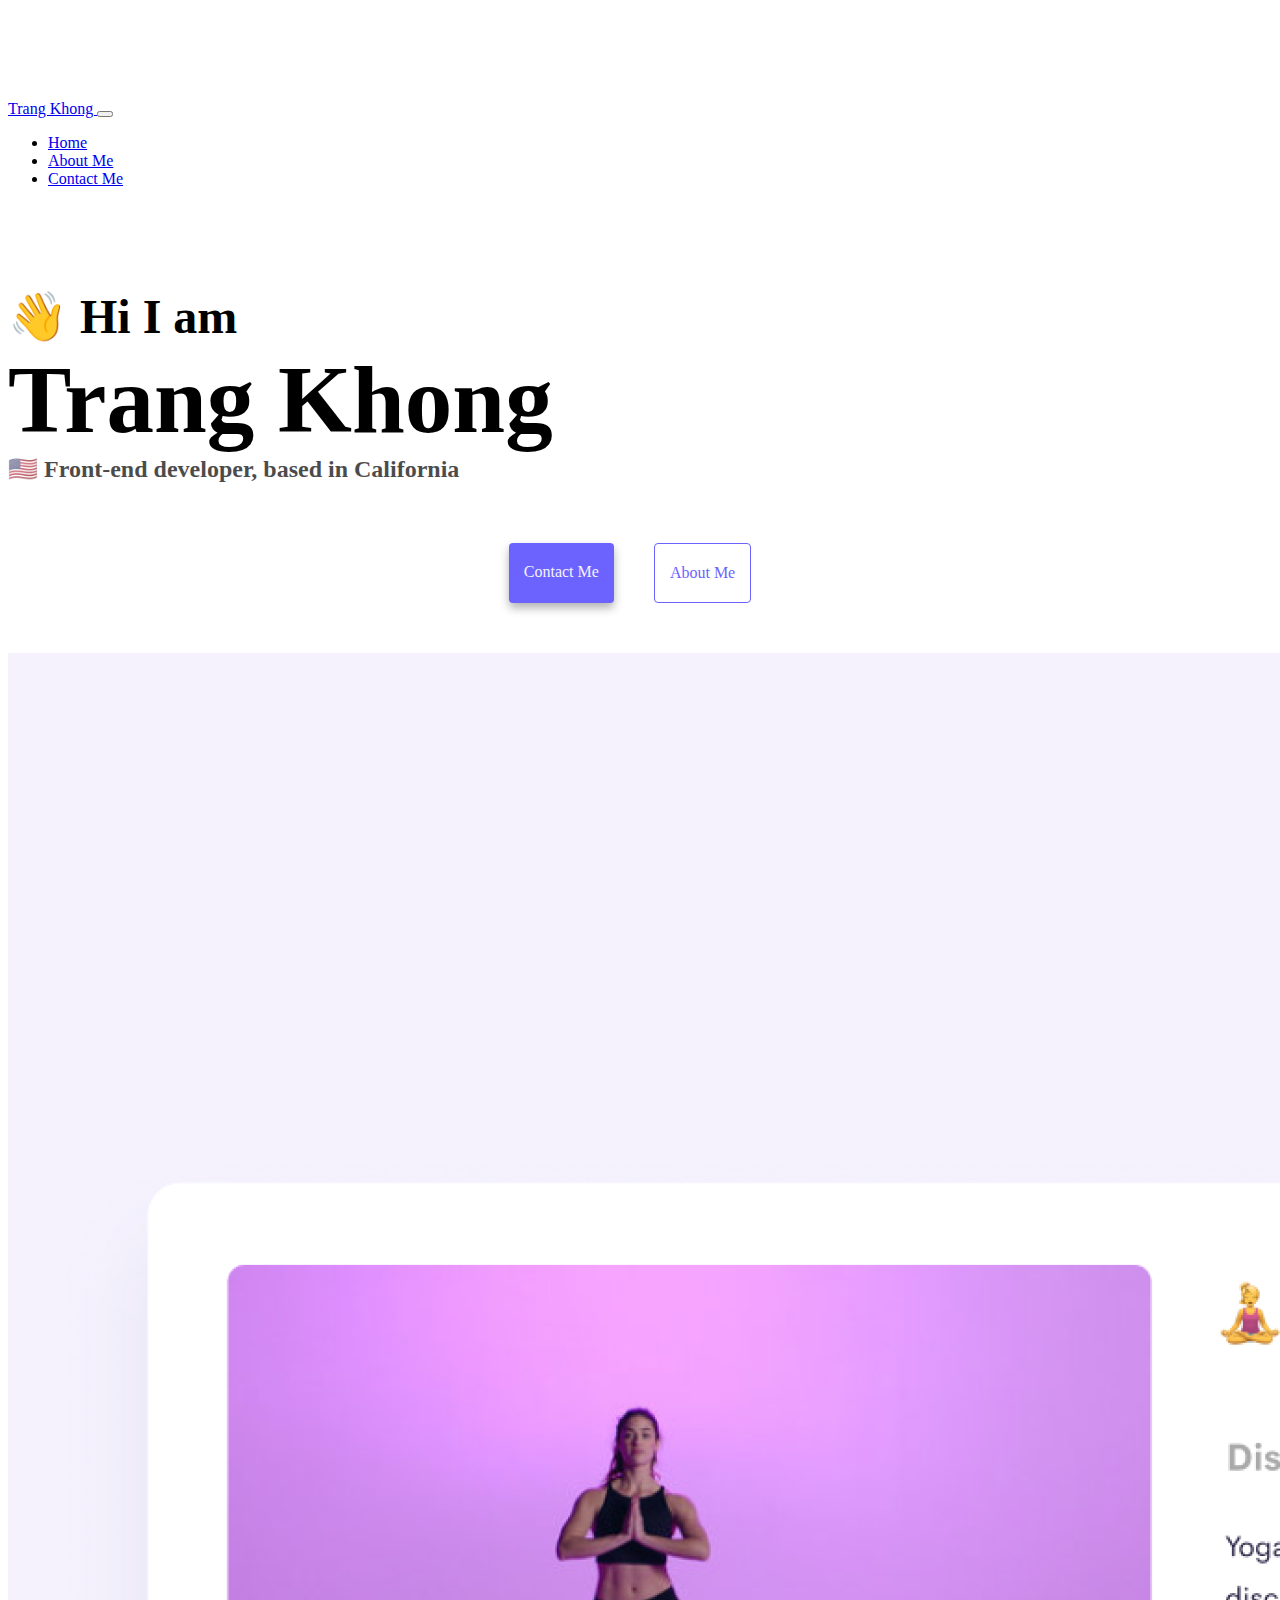
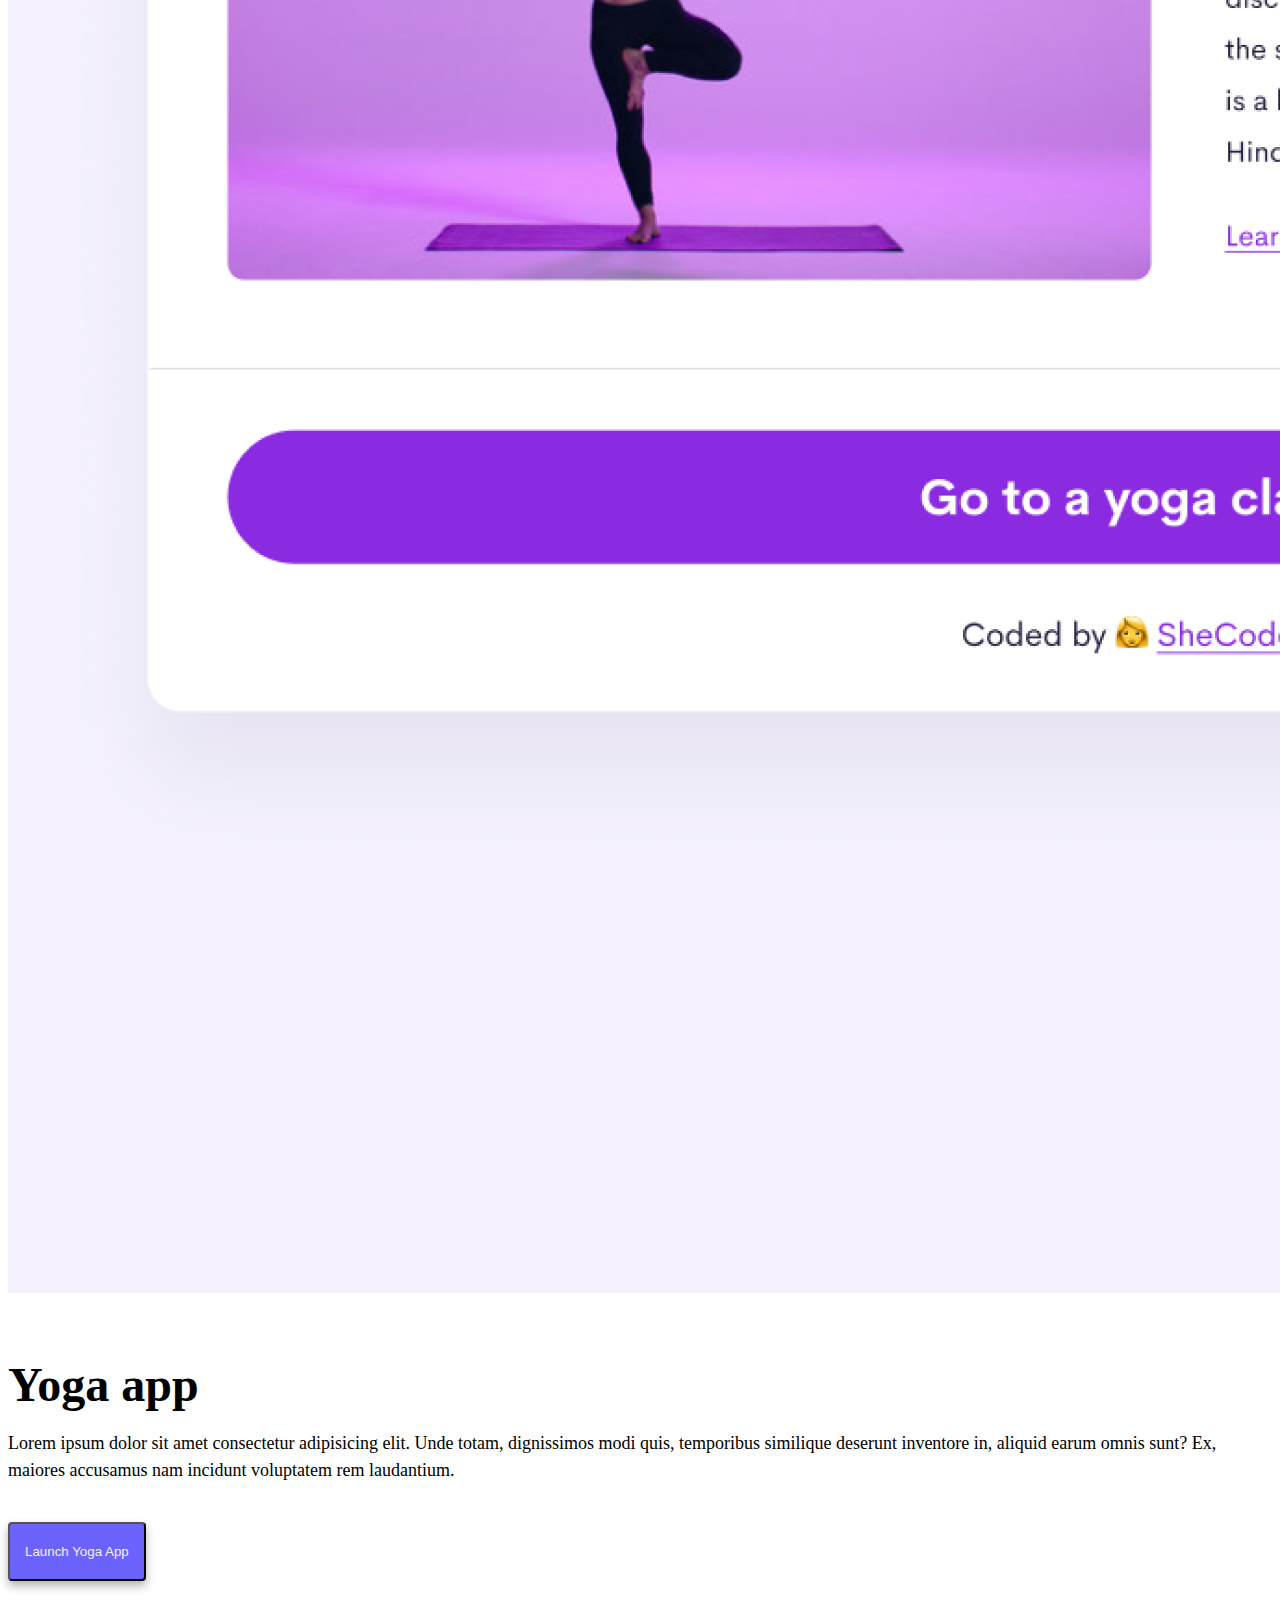
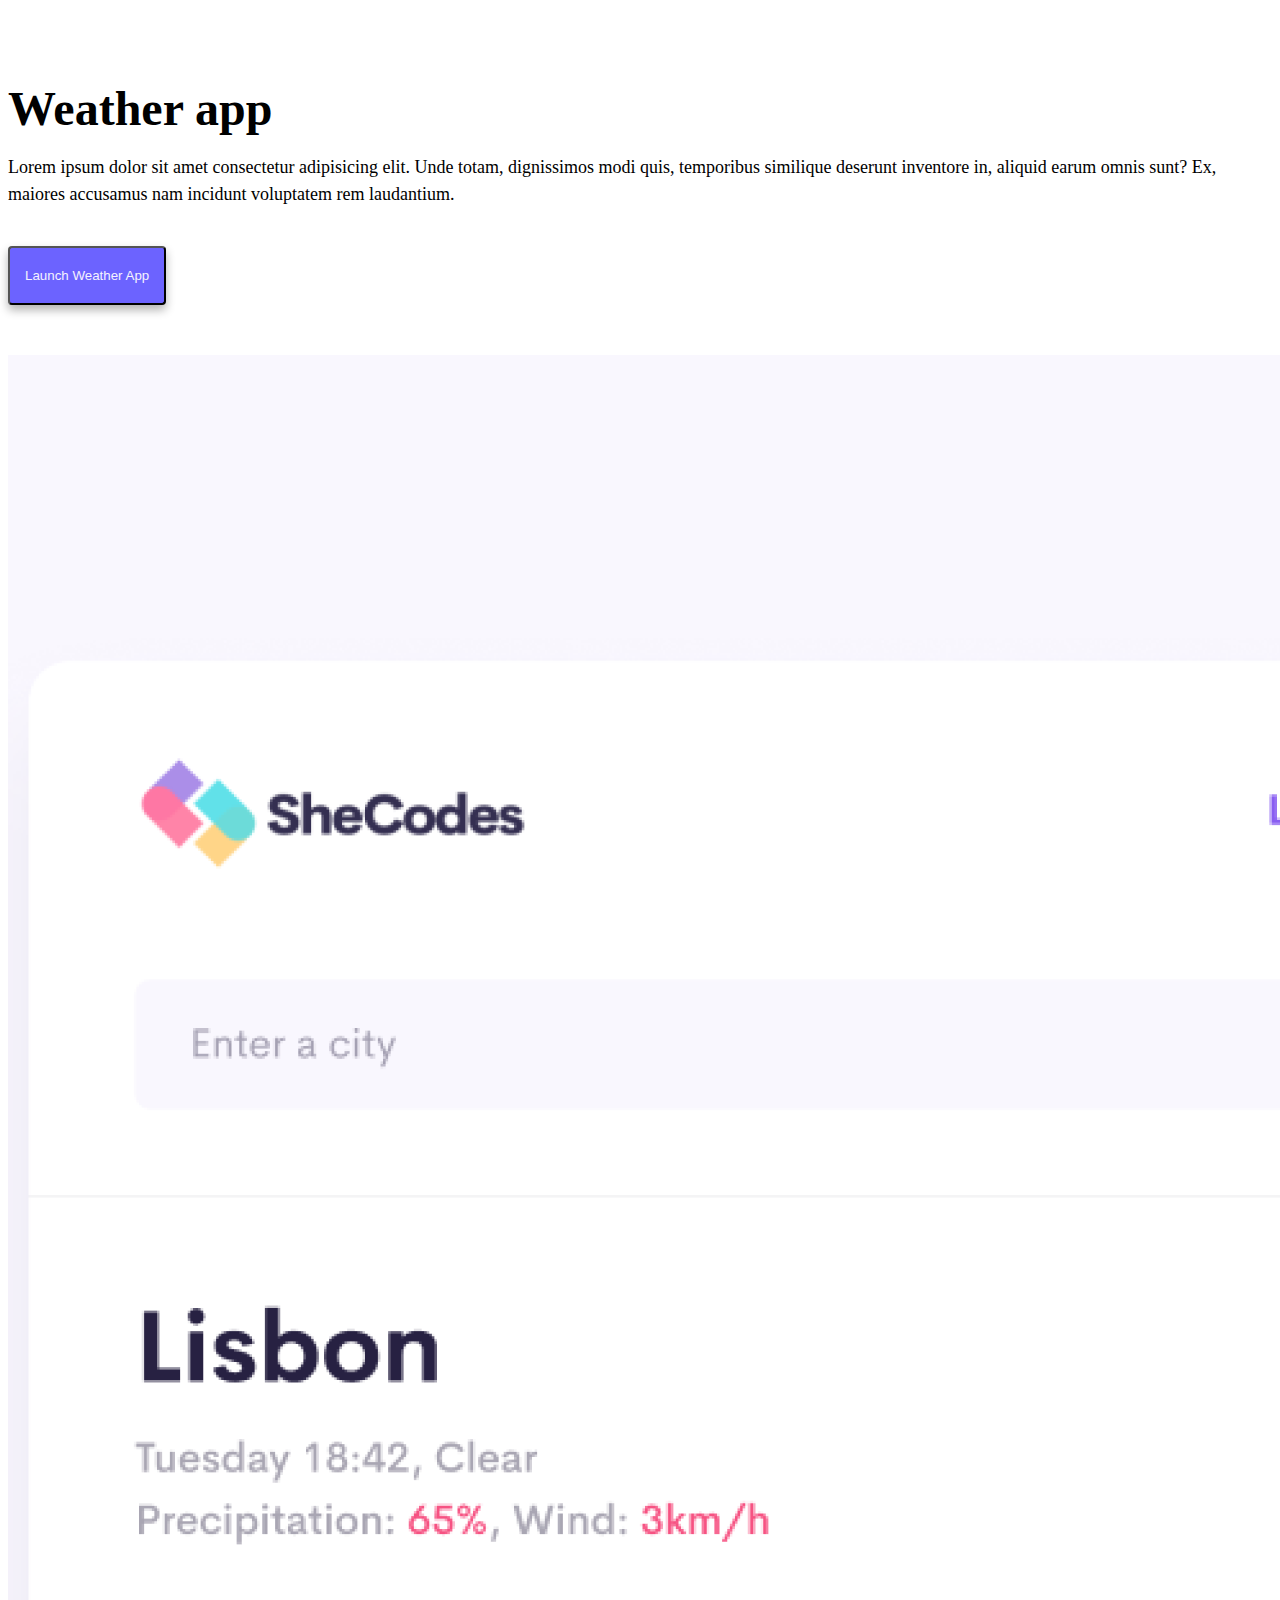
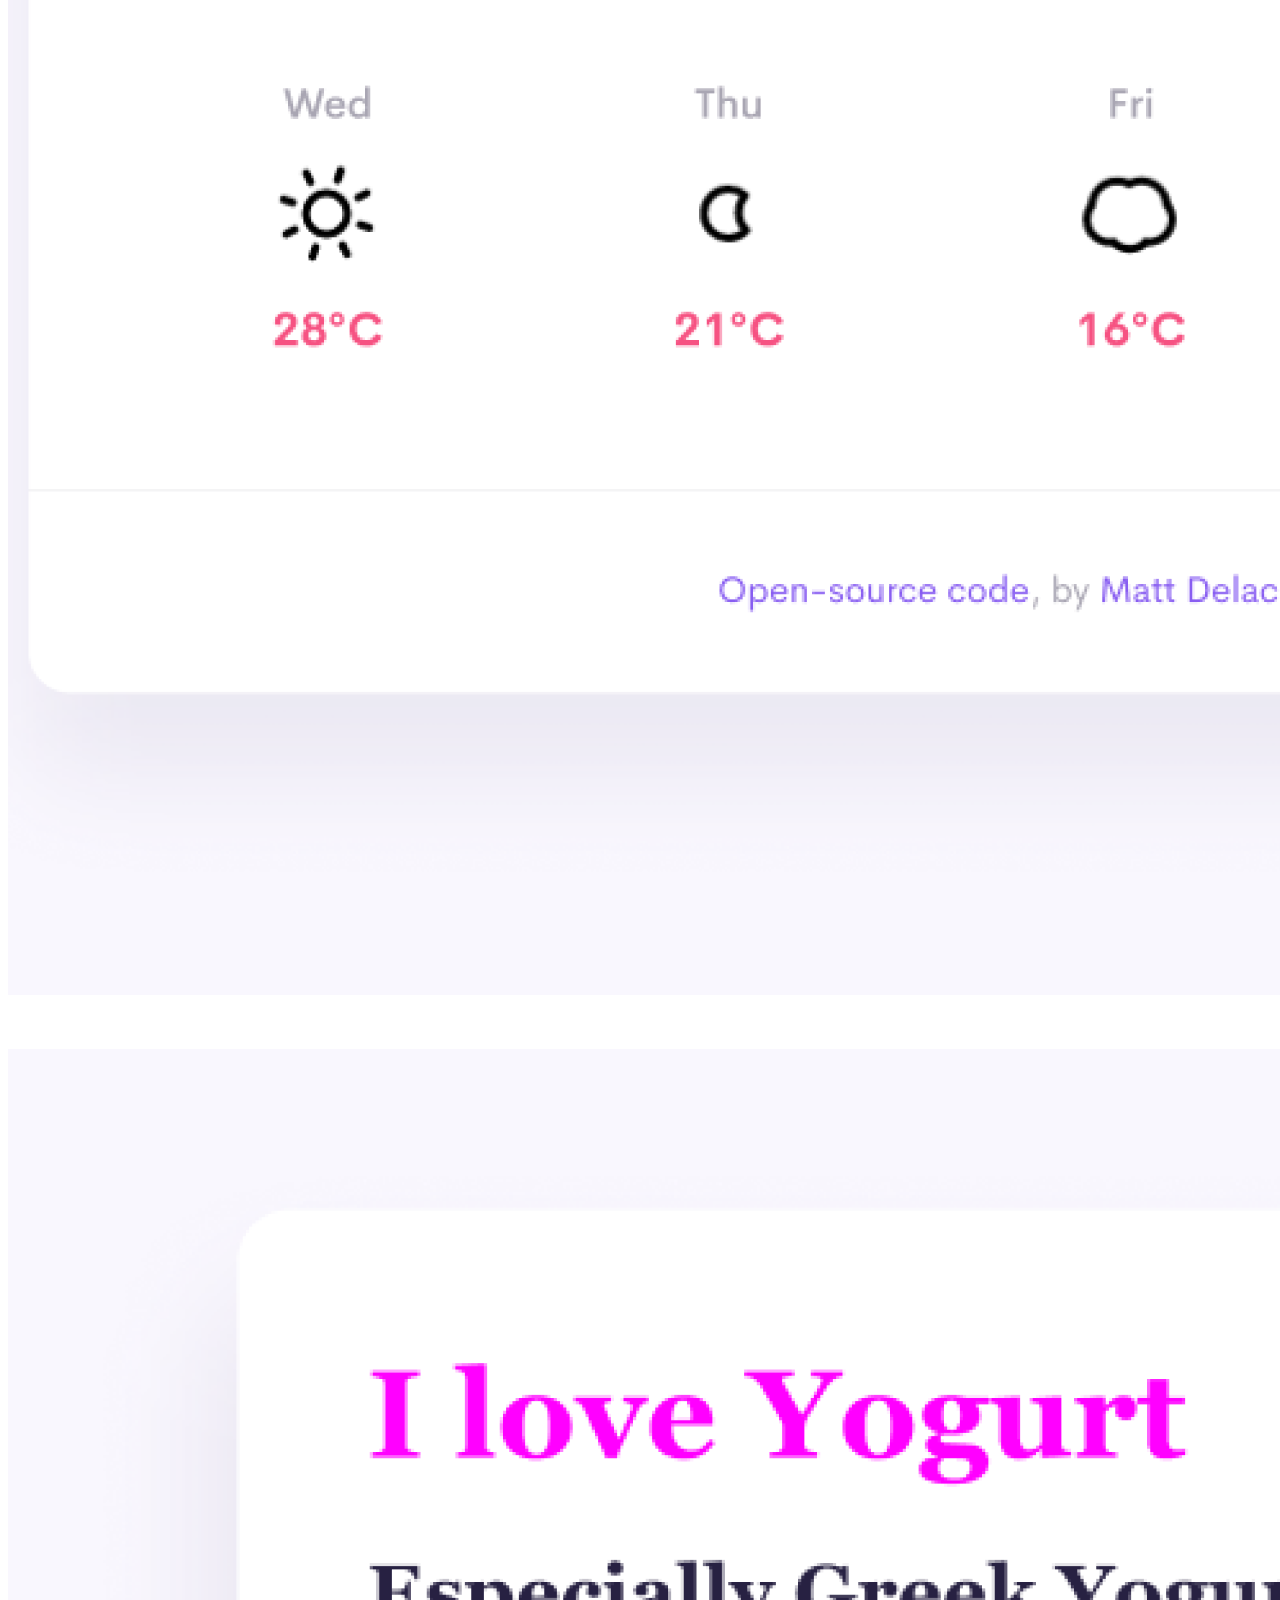
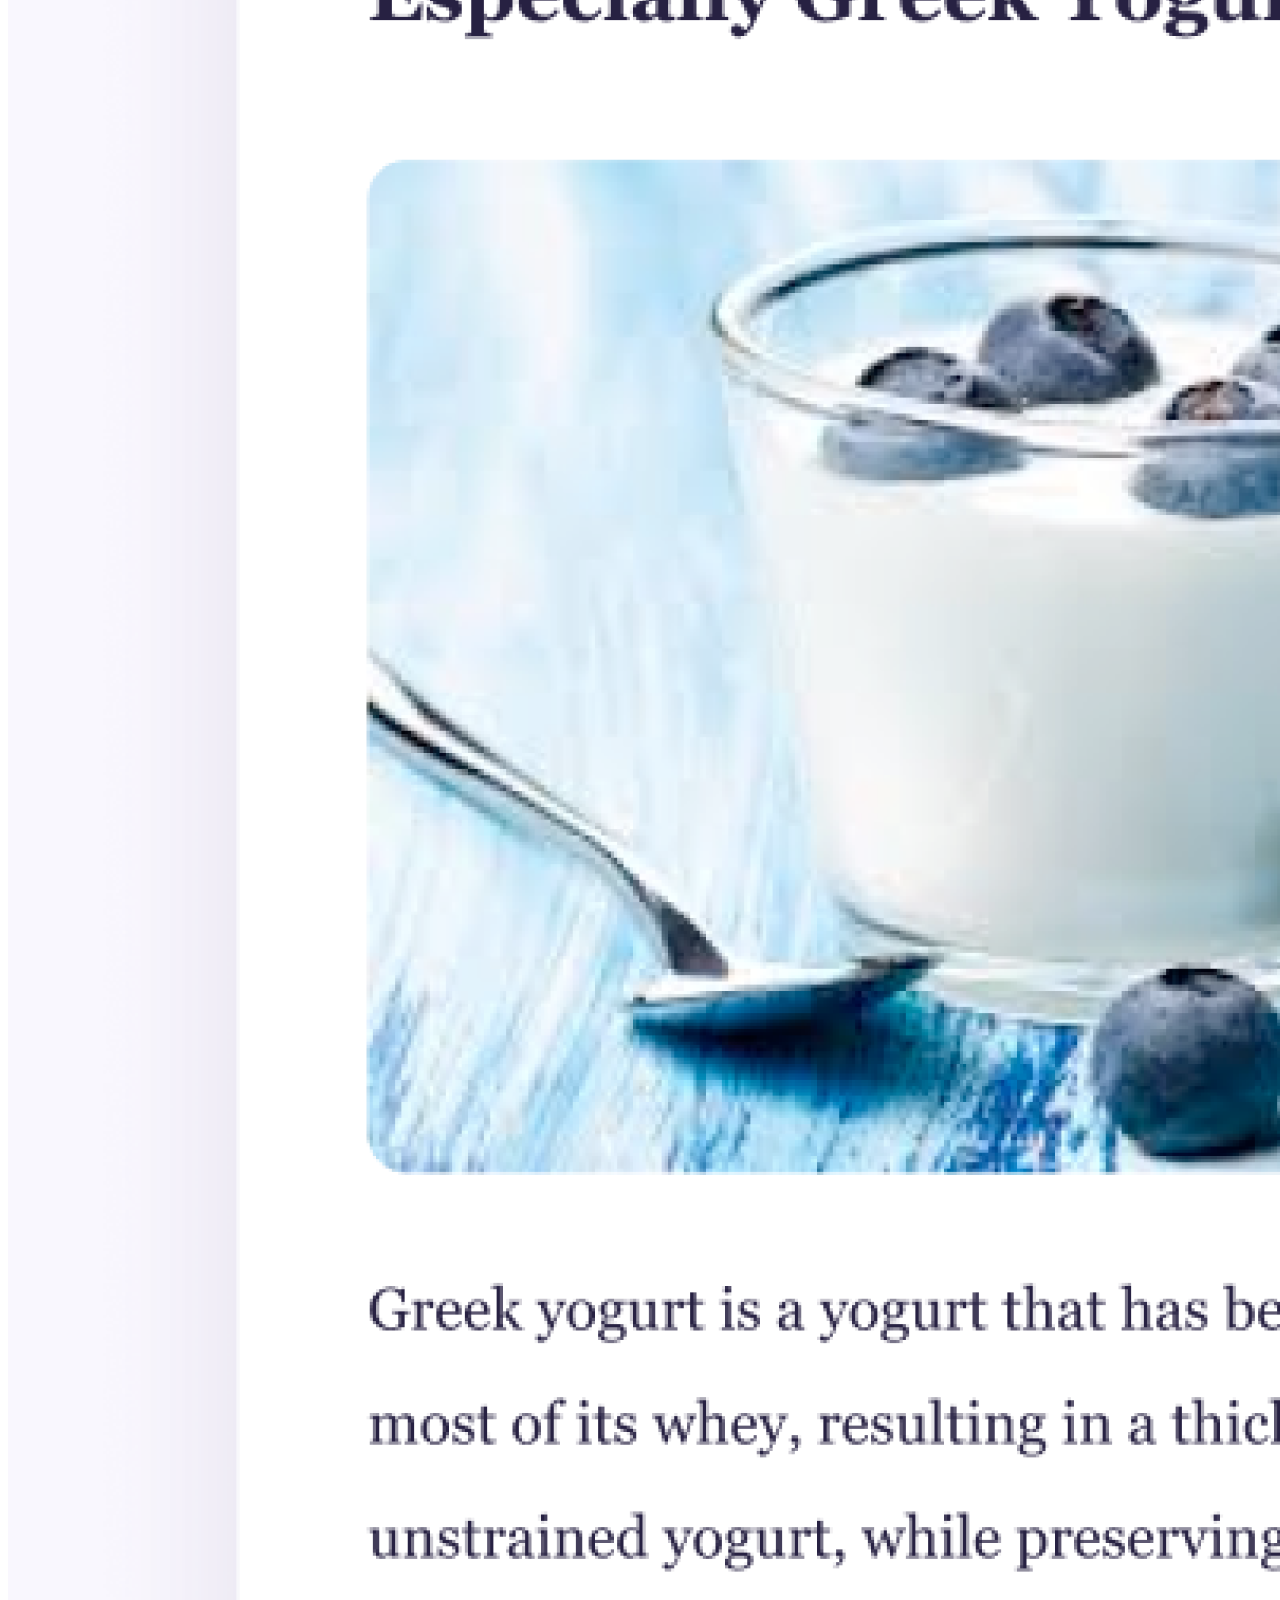
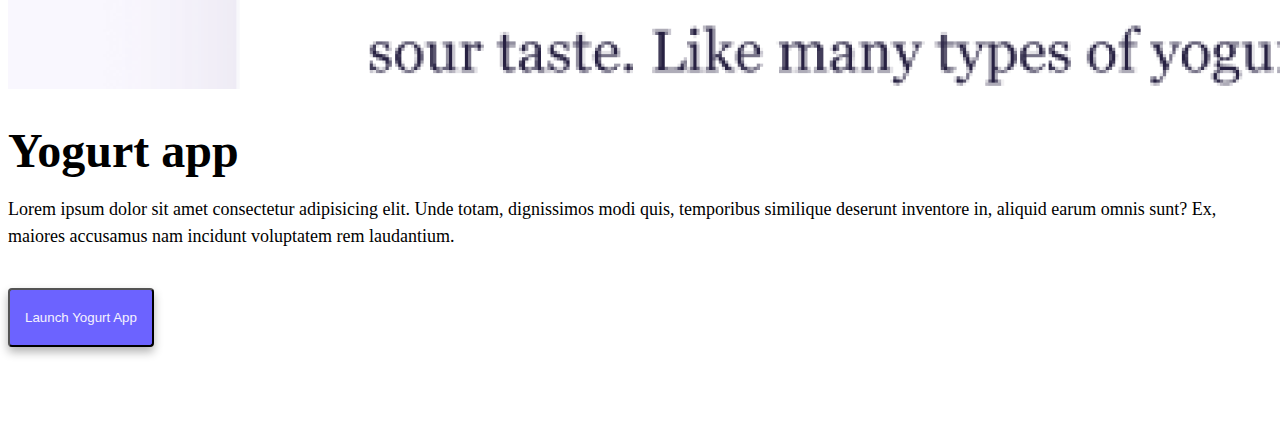
<file: index.html>
<!DOCTYPE html>
<html lang="en">
  <head>
    <meta charset="UTF-8" />
    <meta http-equiv="X-UA-Compatible" content="IE=edge" />
    <meta name="viewport" content="width=device-width, initial-scale=1.0" />
    <meta
      name="description"
      content="Trang Khong is a front-end web developer based in California, check out her projects and contact her for job inquiries"
    />
    <title>Front-end developer Trang Khong</title>

    <link
      href="https://cdn.jsdelivr.net/npm/bootstrap@5.0.0-beta2/dist/css/bootstrap.min.css"
      rel="stylesheet"
      integrity="sha384-BmbxuPwQa2lc/FVzBcNJ7UAyJxM6wuqIj61tLrc4wSX0szH/Ev+nYRRuWlolflfl"
      crossorigin="anonymous"
    />
    <script
      src="https://cdn.jsdelivr.net/npm/bootstrap@5.0.0-beta2/dist/js/bootstrap.bundle.min.js"
      integrity="sha384-b5kHyXgcpbZJO/tY9Ul7kGkf1S0CWuKcCD38l8YkeH8z8QjE0GmW1gYU5S9FOnJ0"
      crossorigin="anonymous"
    ></script>
    <link rel="stylesheet" href="/styles.css" />
  </head>
  <body>
    <div>
      <nav
        class="navbar navbar-expand-lg navbar-light bg-light fixed-top"
        id="menu"
      >
        <div class="container-fluid">
          <a class="navbar-brand" href="/index.html" title="Homepage">
            Trang Khong
          </a>
          <button
            class="navbar-toggler"
            type="button"
            data-bs-toggle="collapse"
            data-bs-target="#navbarNav"
            aria-controls="navbarNav"
            aria-expanded="false"
            aria-label="Toggle navigation"
          >
            <span class="navbar-toggler-icon"></span>
          </button>
          <div class="collapse navbar-collapse" id="navbarNav">
            <ul class="navbar-nav">
              <li class="nav-item">
                <a
                  class="nav-link active"
                  aria-current="page"
                  href="/index.html"
                  title="Homepage"
                  >Home</a
                >
              </li>
              <li class="nav-item">
                <a
                  class="nav-link"
                  aria-current="page"
                  href="/about.html"
                  title="About Trang Khong"
                  >About Me</a
                >
              </li>
              <li class="nav-item">
                <a
                  class="nav-link"
                  aria-current="page"
                  href="/about.html#email"
                  title="Contact Trang Khong"
                  >Contact Me</a
                >
              </li>
            </ul>
          </div>
        </div>
      </nav>
    </div>

    <div class="body">
      <h2 class="text-center">👋 Hi I am</h2>
      <h1 class="text-center">Trang Khong</h1>
      <h3 class="text-center">🇺🇸 Front-end developer, based in California</h3>
      <div class="info">
        <a href="/about.html#email" id="contact" title="Contact Trang Khong"
          >Contact Me</a
        >
        <a href="/about.html" id="about" title="About Trang Khong">About Me</a>
      </div>

      <div class="container" style="margin-bottom: 50px">
        <div class="row">
          <div class="col-md">
            <img
              class="img-fluid rounded shadow-sm p-2 border d-none d-sm-block"
              style="margin-bottom: 30px"
              src="/images/yoga.png"
              alt="yoga project"
            />
          </div>
          <div class="col-md">
            <h2>Yoga app</h2>
            <p>
              Lorem ipsum dolor sit amet consectetur adipisicing elit. Unde
              totam, dignissimos modi quis, temporibus similique deserunt
              inventore in, aliquid earum omnis sunt? Ex, maiores accusamus nam
              incidunt voluptatem rem laudantium.
            </p>
            <div class="container">
              <div class="center">
                <button type="button" class="btn btn-lg" id="contact">
                  Launch Yoga App
                </button>
              </div>
            </div>
          </div>
        </div>
      </div>
    </div>

    <div class="container" style="margin-bottom: 50px">
      <div class="row">
        <div class="col-md">
          <h2>Weather app</h2>
          <p>
            Lorem ipsum dolor sit amet consectetur adipisicing elit. Unde totam,
            dignissimos modi quis, temporibus similique deserunt inventore in,
            aliquid earum omnis sunt? Ex, maiores accusamus nam incidunt
            voluptatem rem laudantium.
          </p>
          <div class="container">
            <div class="center">
              <button type="button" class="btn btn-lg" id="contact">
                Launch Weather App
              </button>
            </div>
          </div>
        </div>
          <div class="col-md">
            <img
              class="img-fluid rounded shadow-sm p-2 border d-none d-sm-block"
              src="/images/weather.png"
              alt="weather project"
            />
          </div>
        </div>
      </div>
    </div>

      <div class="container" style="margin-bottom: 50px">
        <div class="row">
          <div class="col-md">
            <img
              class="img-fluid rounded shadow-sm p-2 border d-none d-sm-block"
              src="/images/yogurt.png"
              alt="yogurt project"
            />
          </div>
          <div class="col-md">
            <h2>Yogurt app</h2>
            <p>
              Lorem ipsum dolor sit amet consectetur adipisicing elit. Unde
              totam, dignissimos modi quis, temporibus similique deserunt
              inventore in, aliquid earum omnis sunt? Ex, maiores accusamus nam
              incidunt voluptatem rem laudantium.
            </p>
            <div class="container">
              <div class="center">
                <button type="button" class="btn btn-lg" id="contact">
                  Launch Yogurt App
                </button>
              </div>
            </div>
          </div>
        </div>
      </div>
    </div>
  </body>
</html>
</file>
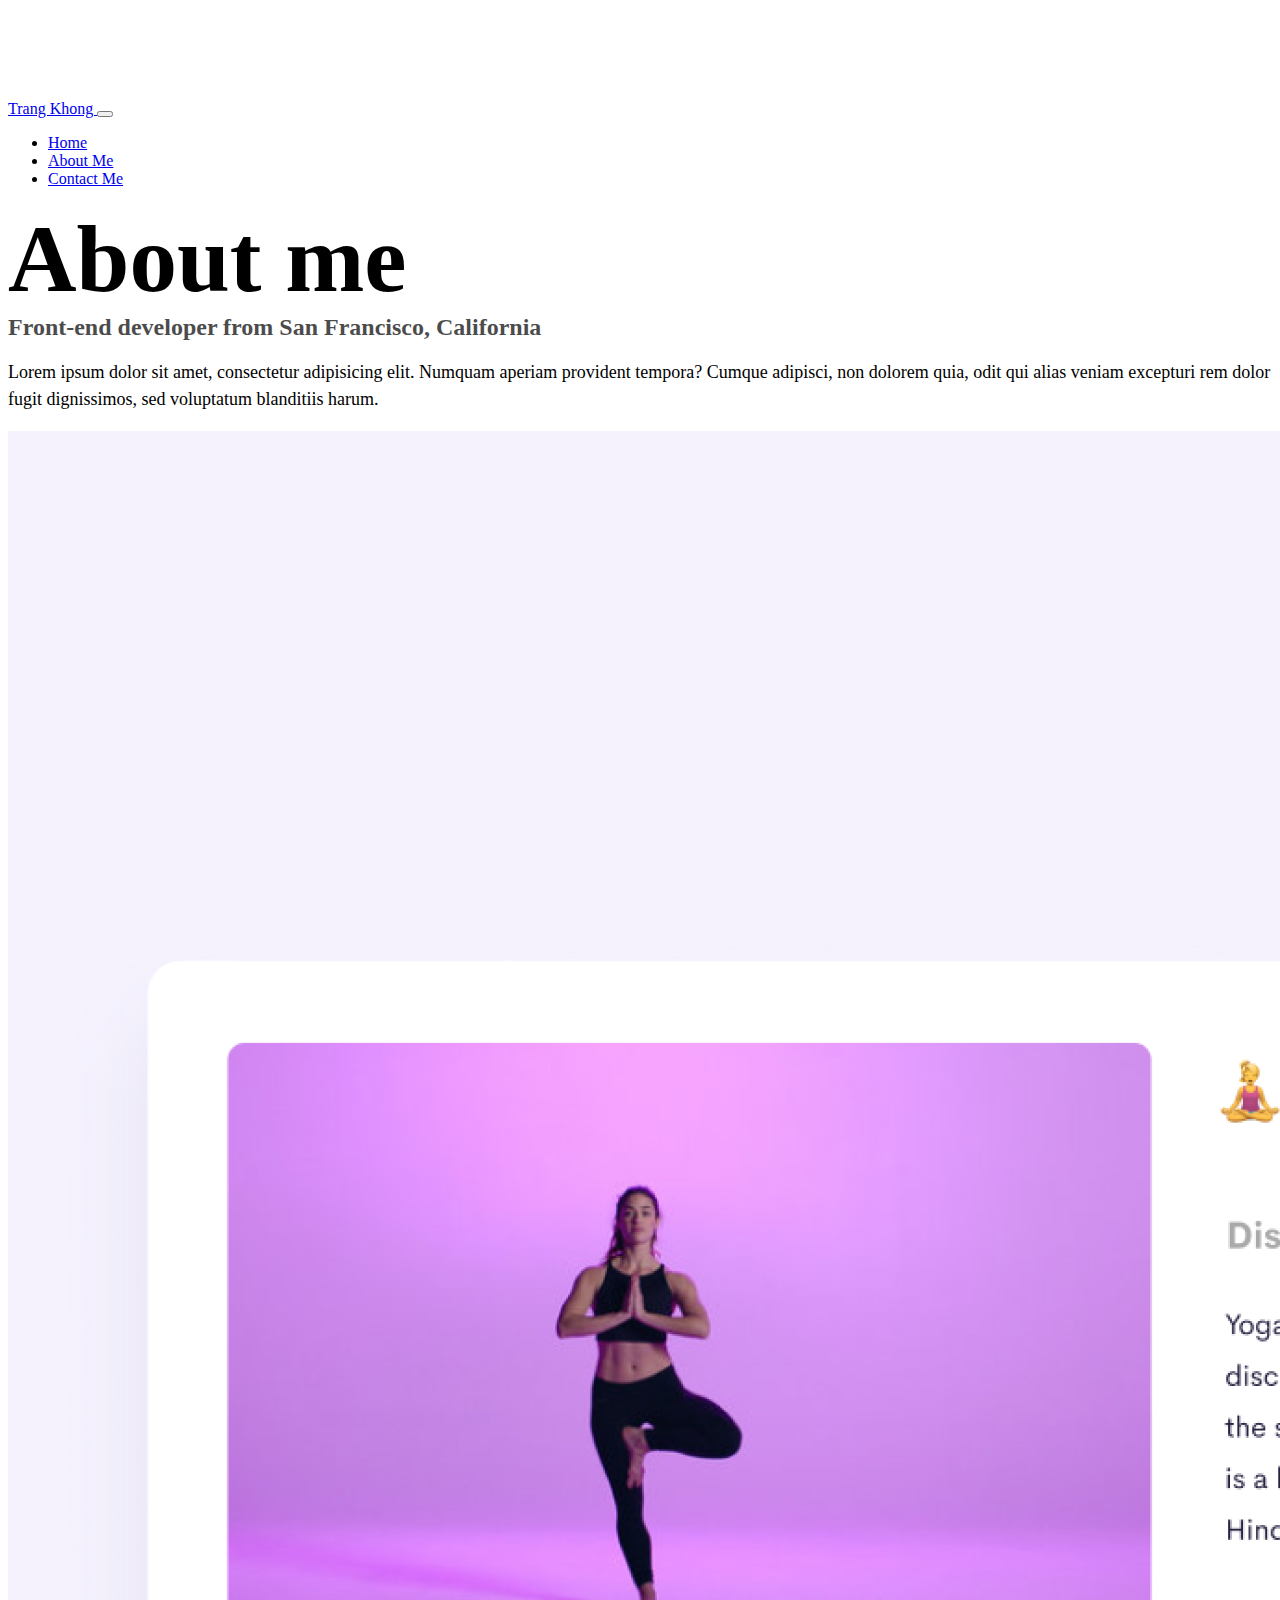
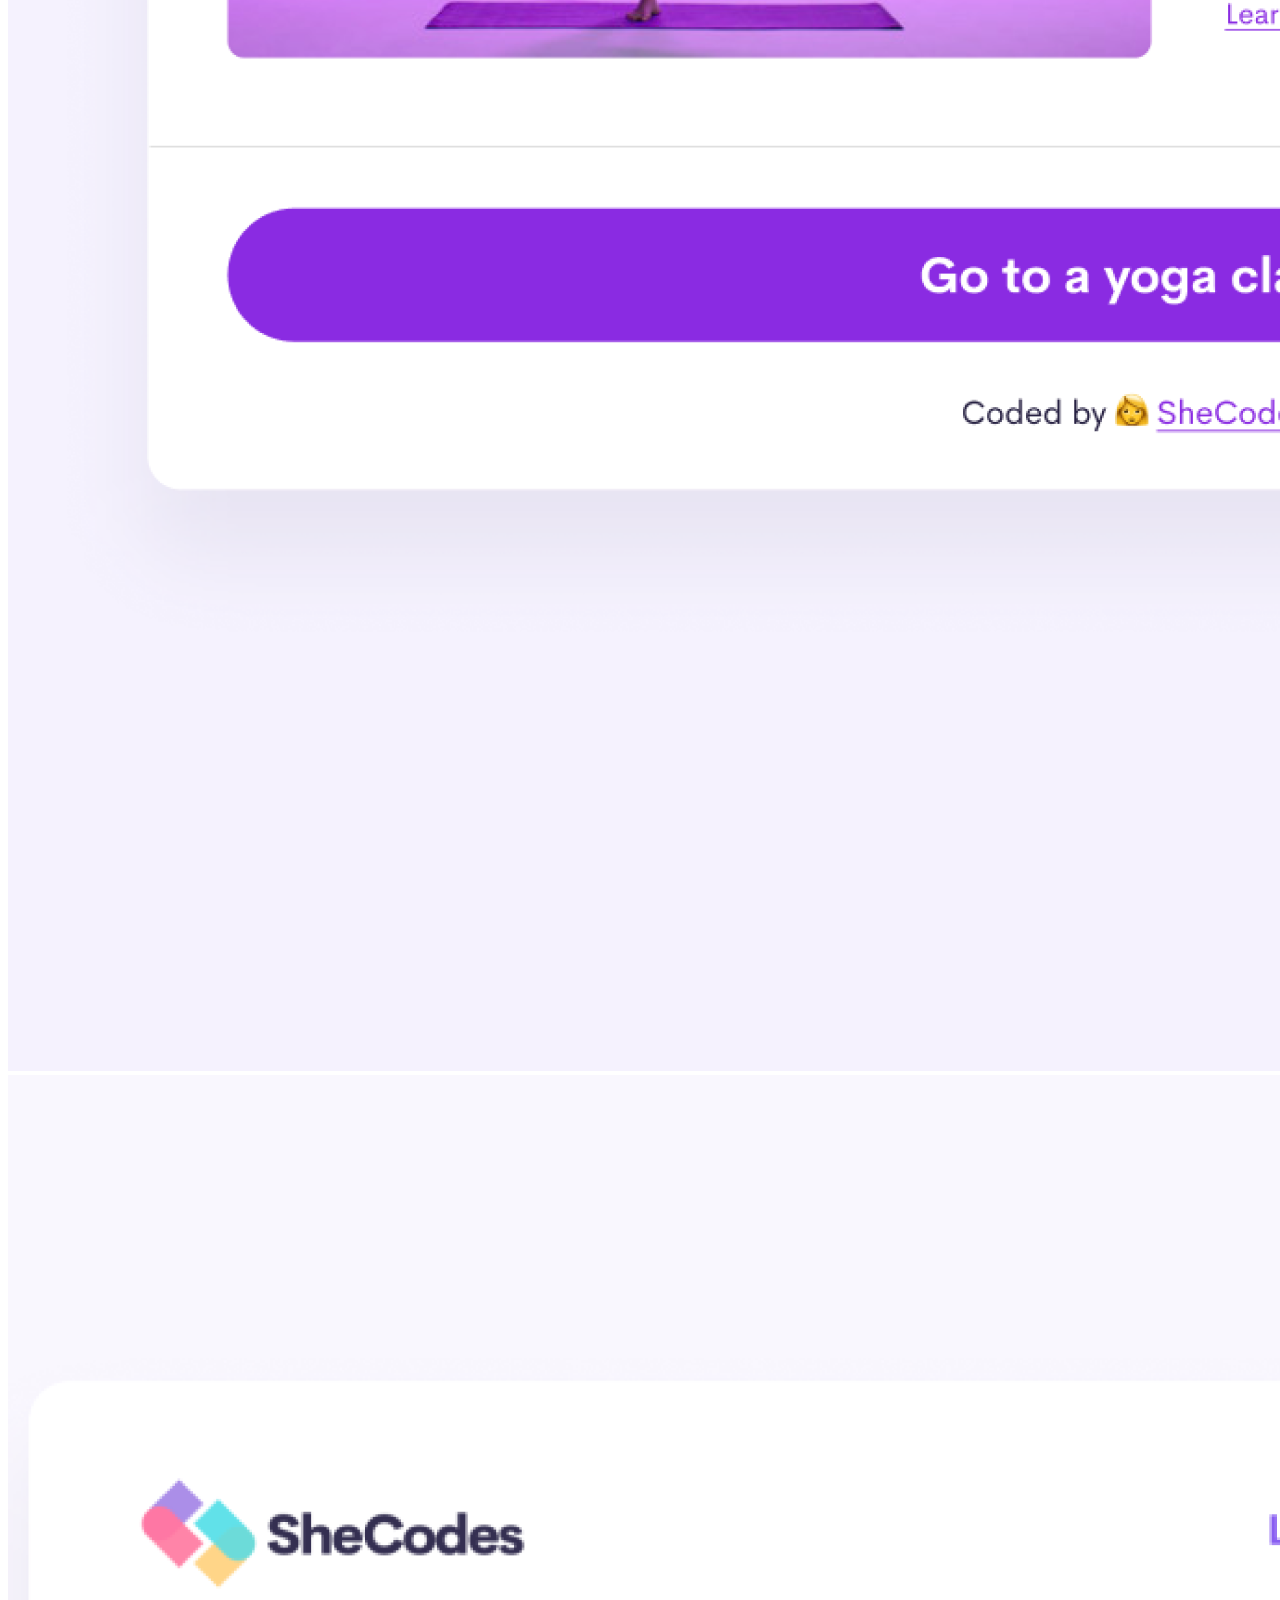
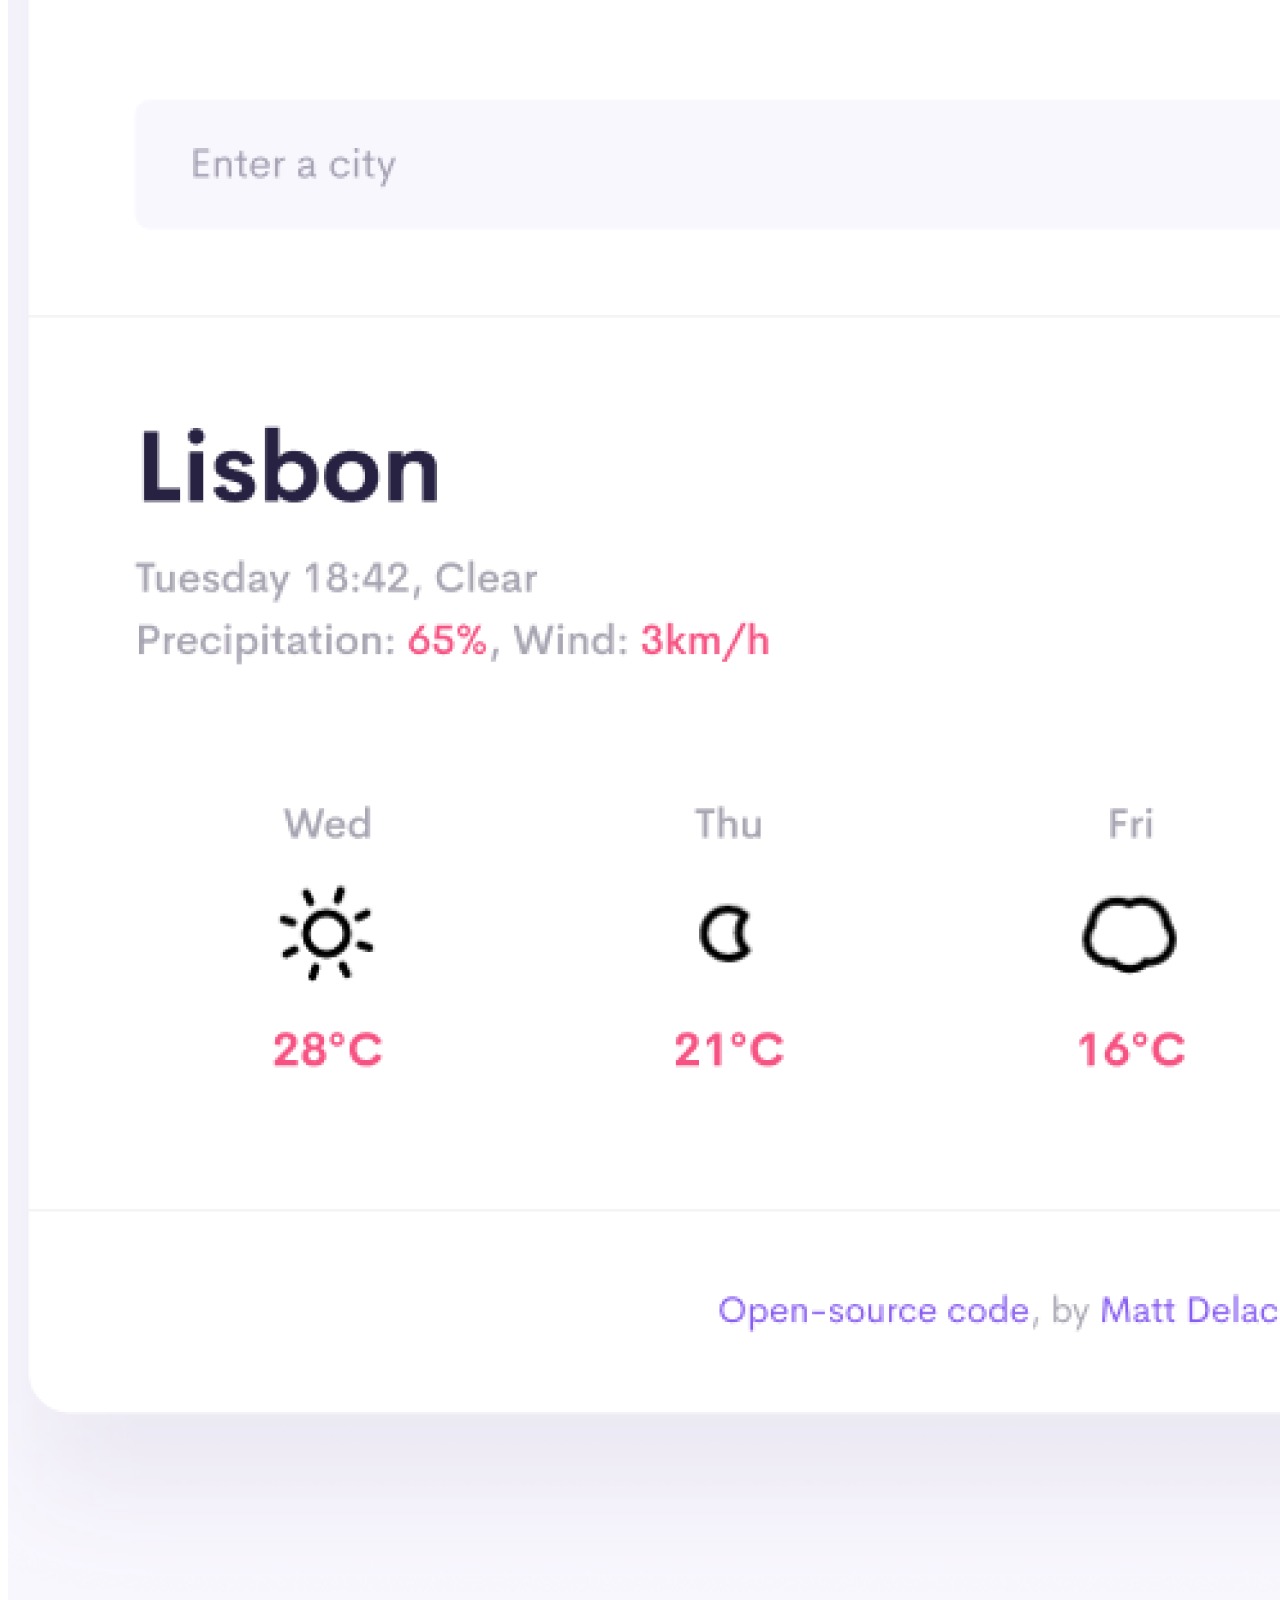
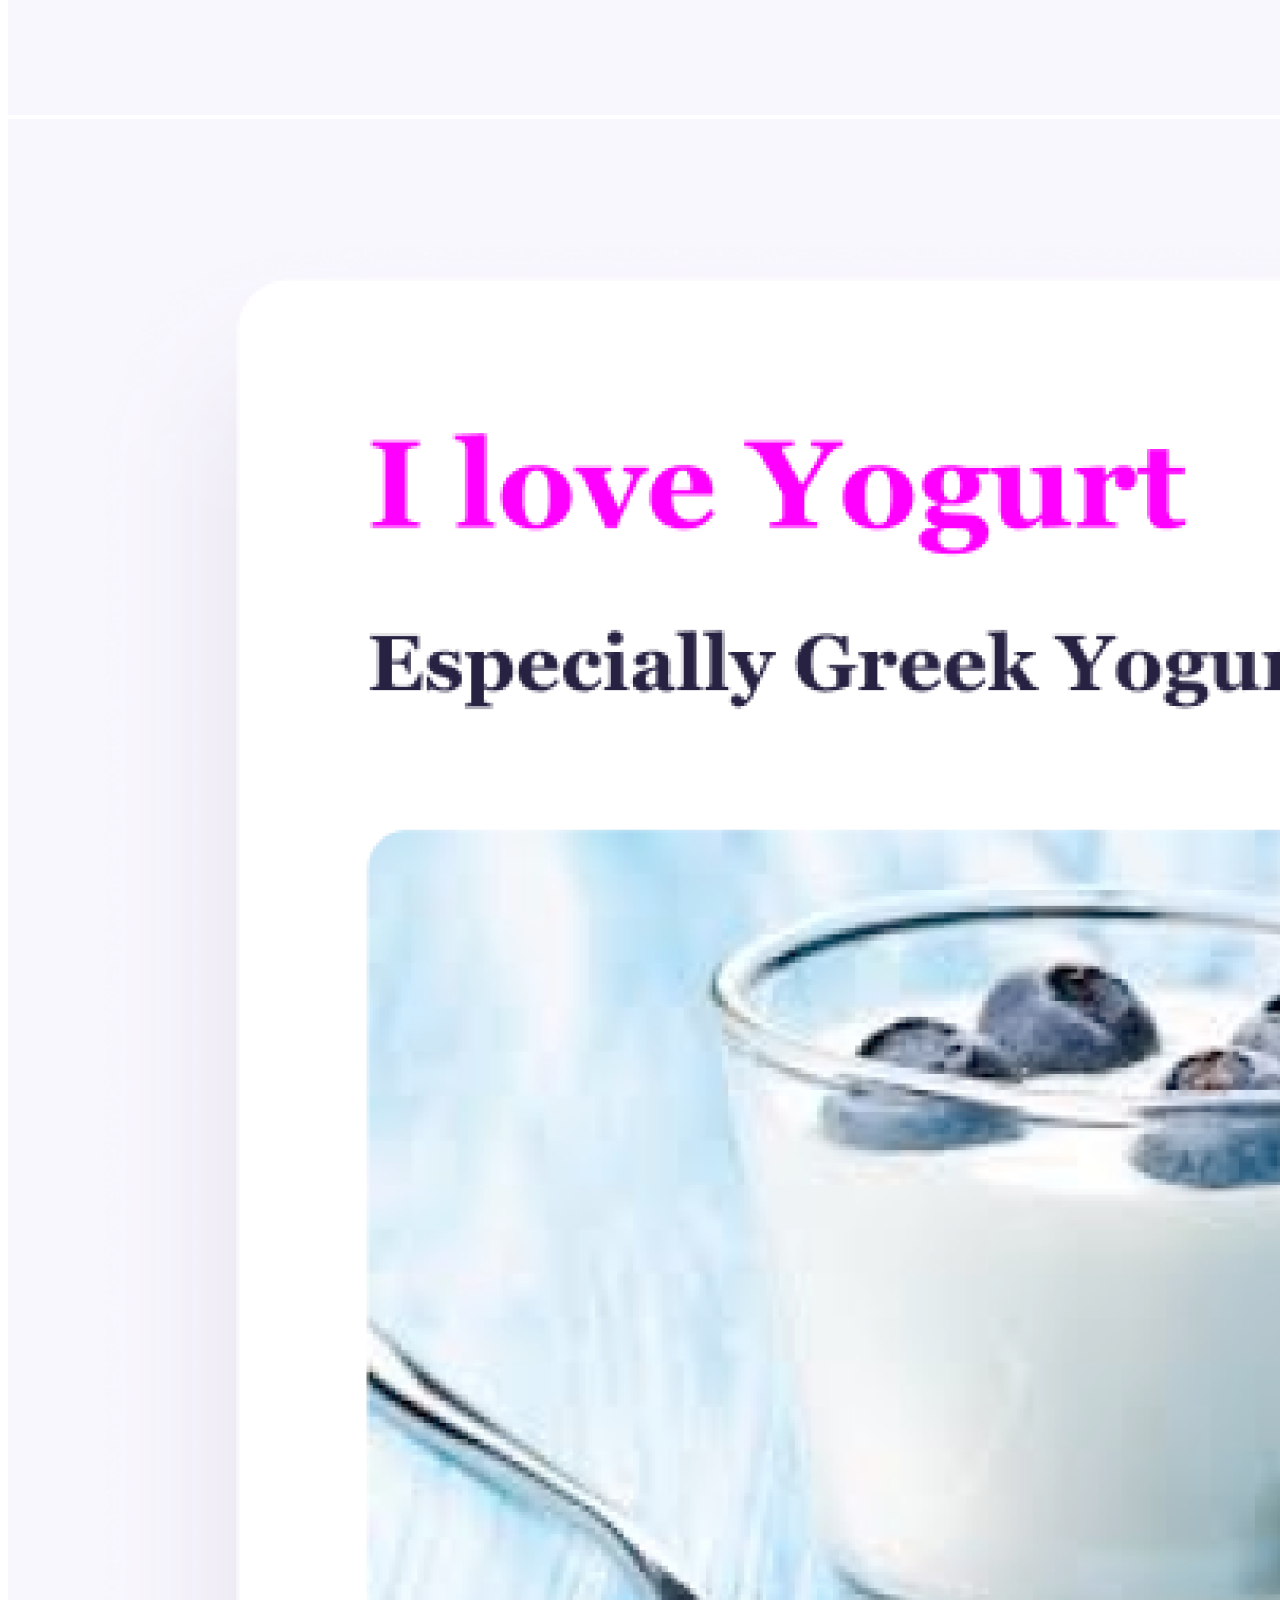
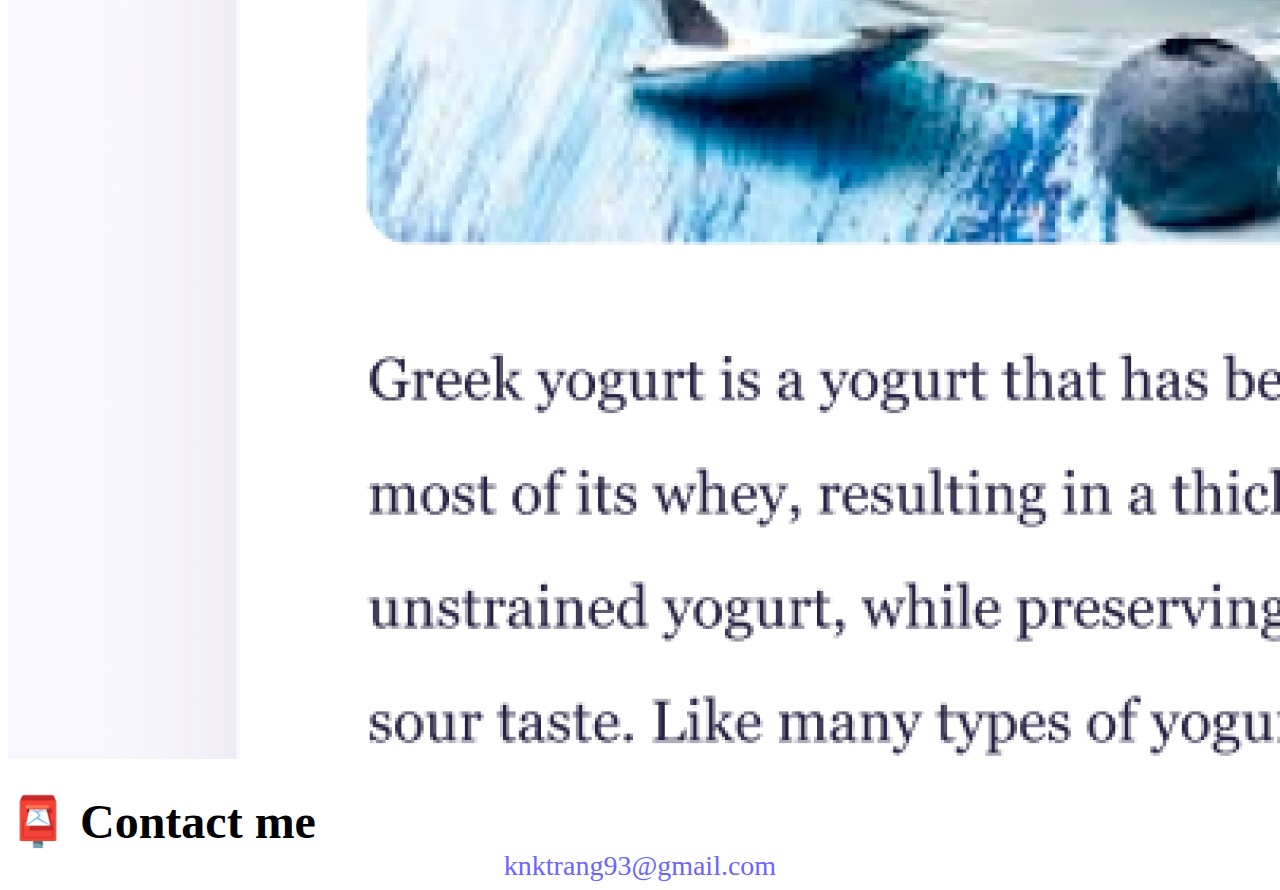
<file: about.html>
<!DOCTYPE html>
<html lang="en">
  <head>
    <meta charset="UTF-8" />
    <meta http-equiv="X-UA-Compatible" content="IE=edge" />
    <meta name="viewport" content="width=device-width, initial-scale=1.0" />
    <meta
      name="description"
      content="About Trang Khong, a front-end web developer based in California"
    />
    <title>About me - Trang Khong</title>
    <link
      href="https://cdn.jsdelivr.net/npm/bootstrap@5.0.0-beta2/dist/css/bootstrap.min.css"
      rel="stylesheet"
      integrity="sha384-BmbxuPwQa2lc/FVzBcNJ7UAyJxM6wuqIj61tLrc4wSX0szH/Ev+nYRRuWlolflfl"
      crossorigin="anonymous"
    />
    <script
      src="https://cdn.jsdelivr.net/npm/bootstrap@5.0.0-beta2/dist/js/bootstrap.bundle.min.js"
      integrity="sha384-b5kHyXgcpbZJO/tY9Ul7kGkf1S0CWuKcCD38l8YkeH8z8QjE0GmW1gYU5S9FOnJ0"
      crossorigin="anonymous"
    ></script>
    <link rel="stylesheet" href="/styles.css" />
  </head>
  <body>
    <div>
      <nav
        class="navbar navbar-expand-lg navbar-light bg-light fixed-top"
        id="menu"
      >
        <div class="container-fluid">
          <a class="navbar-brand" href="/index.html" title="Homepage">
            Trang Khong
          </a>
          <button
            class="navbar-toggler"
            type="button"
            data-bs-toggle="collapse"
            data-bs-target="#navbarNav"
            aria-controls="navbarNav"
            aria-expanded="false"
            aria-label="Toggle navigation"
          >
            <span class="navbar-toggler-icon"></span>
          </button>
          <div class="collapse navbar-collapse" id="navbarNav">
            <ul class="navbar-nav">
              <li class="nav-item">
                <a
                  class="nav-link"
                  aria-current="page"
                  href="/index.html"
                  title="Homepage"
                  >Home</a
                >
              </li>
              <li class="nav-item">
                <a
                  class="nav-link active"
                  aria-current="page"
                  href="/about.html"
                  title="About Trang Khong"
                  >About Me</a
                >
              </li>
              <li class="nav-item">
                <a
                  class="nav-link"
                  aria-current="page"
                  href="/about.html#email"
                  title="Contact Trang Khong"
                  >Contact Me</a
                >
              </li>
            </ul>
          </div>
        </div>
      </nav>
    </div>

    <h1 class="text-center">About me</h1>
    <h3 class="text-center">Front-end developer from San Francisco, California</h3>
    <div class="about-paragraphs text-center m-4">
      <p>
        Lorem ipsum dolor sit amet, consectetur adipisicing elit. Numquam
        aperiam provident tempora? Cumque adipisci, non dolorem quia, odit qui
        alias veniam excepturi rem dolor fugit dignissimos, sed voluptatum
        blanditiis harum.
      </p>
    </div>
    <div class="container">
      <div class="row">
        <div class="col-sm-4">
          <img
            src="/images/yoga.png"
            class="img-fluid p-2 mb-4 shadow rounded"
            alt="Yoga project"
          />
        </div>
        <div class="col-sm-4">
          <img
            src="/images/weather.png"
            class="img-fluid p-2 mb-4 shadow rounded"
            alt="Weather project"
          />
        </div>
        <div class="col-sm-4">
          <img
            src="/images/yogurt.png"
            class="img-fluid p-2 mb-4 shadow rounded"
            alt="Yogurt project"
          />
        </div>
      </div>
    </div>
   
      <h2 class="text-center">📮 Contact me</h2>
      <a href="mailto:knktrang93@gmail.com" id="mail-to" class="mb-5">
        knktrang93@gmail.com
      </a>
    </div>
  </body>
</html>
</file>
<file: styles.css>
:root {
  --primary-color: #6c63ff;
  --secondary-color: #f5f2fe;
  --box-shadow: 0 5px 10px rgba(0, 0, 0, 0.3);
}

body {
  margin-top: 100px;
}

h2 {
  font-size: 48px;
  margin: 0;
  margin-top: 30px;
}
h1 {
  font-size: 95px;
  margin: 0px;
}

h3 {
  font-size: 24px;
  opacity: 0.7;
  margin: 0;
}

.info {
  display: flex;
  margin-top: 40px;
  justify-content: center;
}
#contact {
  text-decoration: none;
  margin: 20px;
  margin-bottom: 50px;
  margin-left: 0;
  border-radius: 4px;
  padding: 20px 15px;
  background-color: var(--primary-color);
  color: var(--secondary-color);
  box-shadow: var(--box-shadow);
}
#about {
  text-decoration: none;
  margin: 20px;
  margin-bottom: 50px;
  border-radius: 4px;
  border: 1px solid var(--primary-color);
  padding: 20px 15px;
  background-color: white;
  color: var(--primary-color);
}
#content {
  display: flex;
  margin-top: 30px;
}

#content p {
  margin: 10px;
}

#mail-to {
  display: flex;
  justify-content: center;
  color: var(--primary-color);
  text-decoration: none;
  font-size: 28px;
}
#mail-to:hover {
  text-decoration: underline;
}
.body {
  margin-top: 100px;
}
p {
  font-size: 18px;
  line-height: 1.5;
}

@media (max-width: 900px) {
  h1 {
    font-size: 48px;
    line-height: 1.5;
  }

  h2 {
    font-size: 32px;
    text-align: center;
  }

  p {
    text-align: center;
  }

  .center {
    display: flex;
    justify-content: center;
  }
}
</file>
